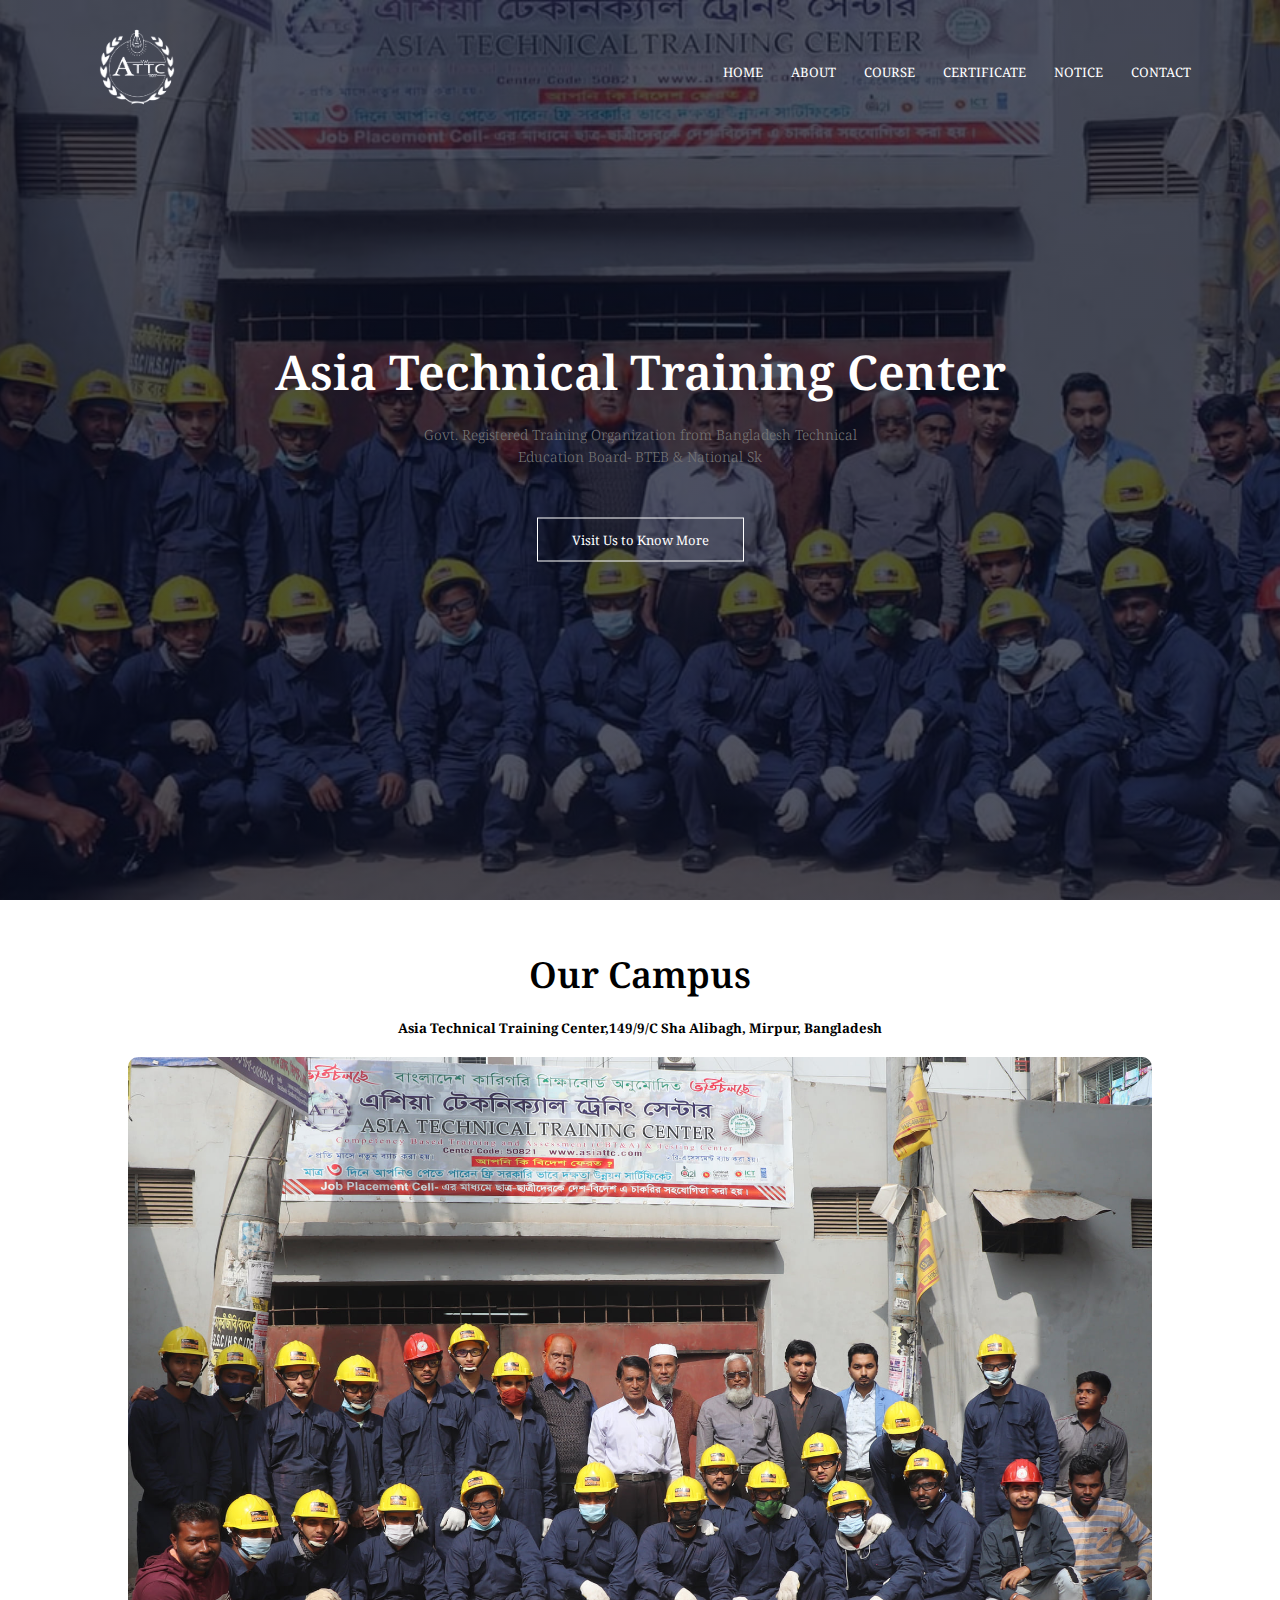
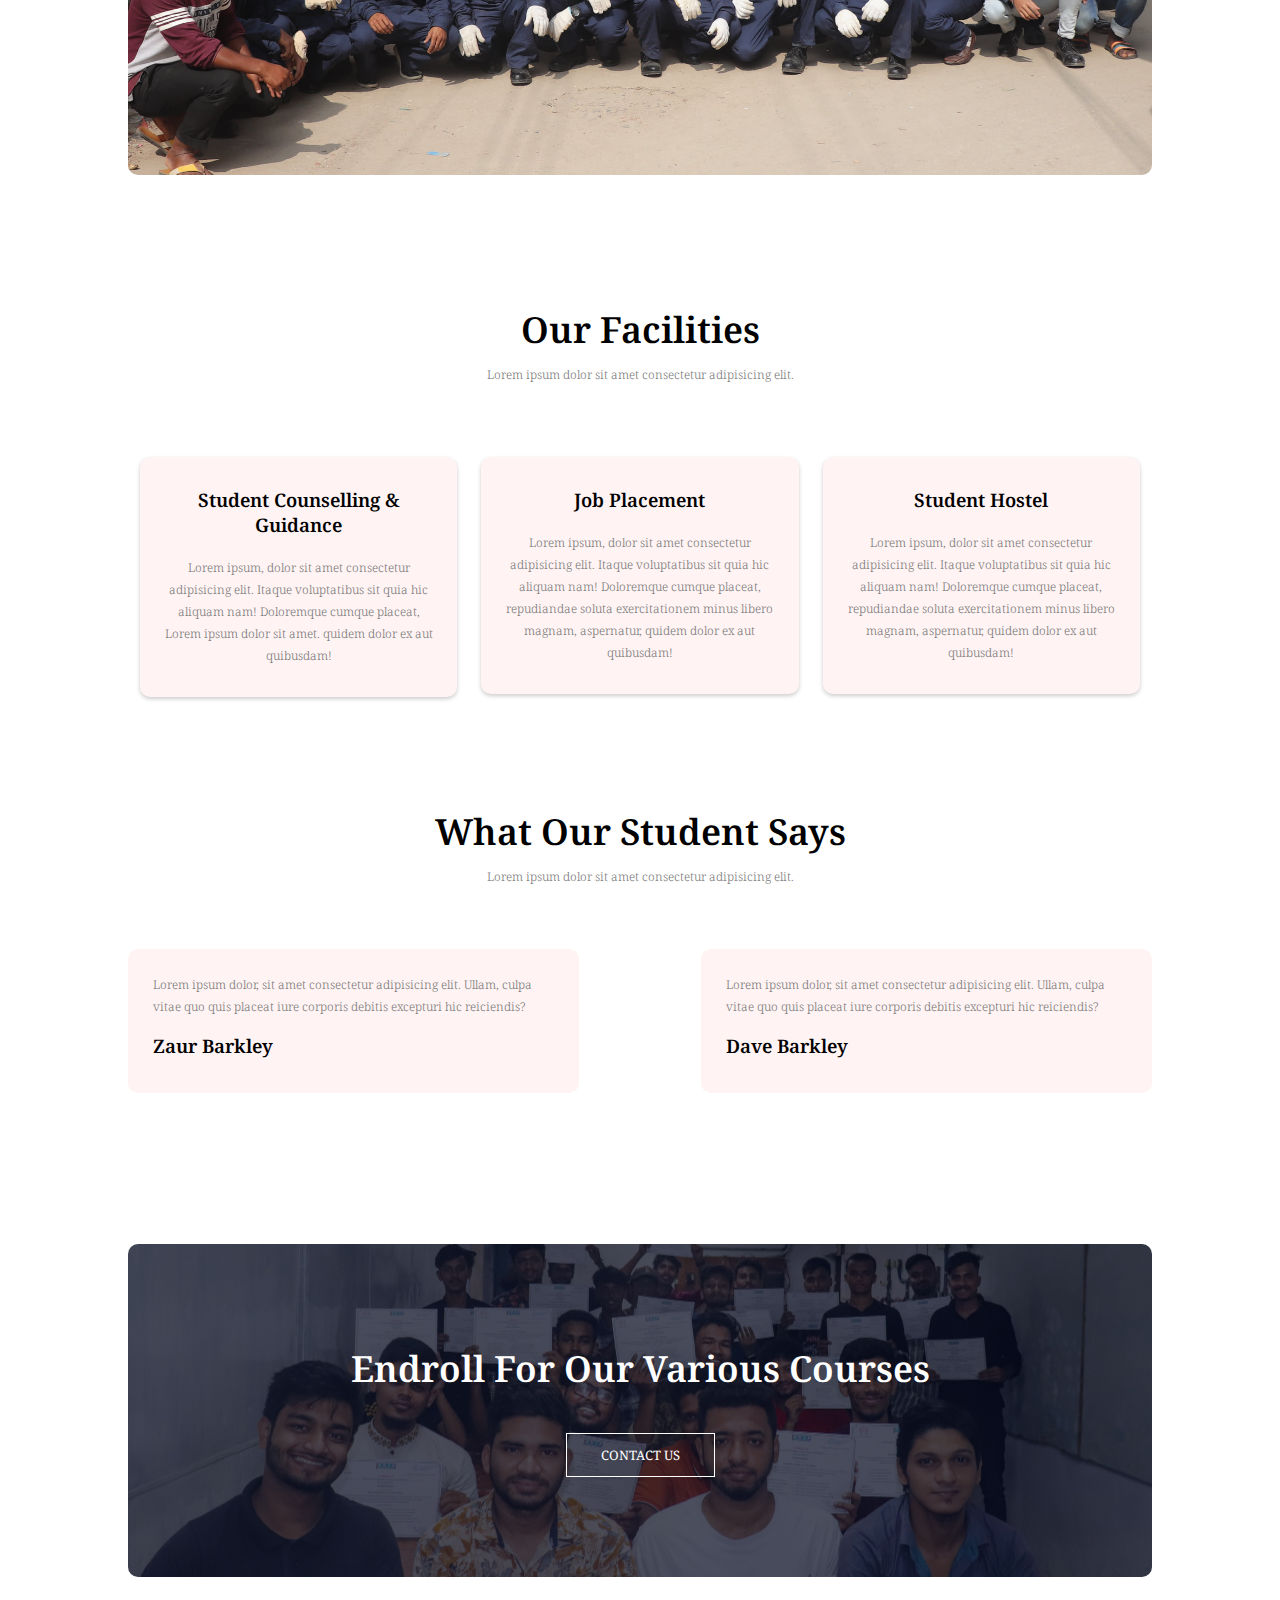
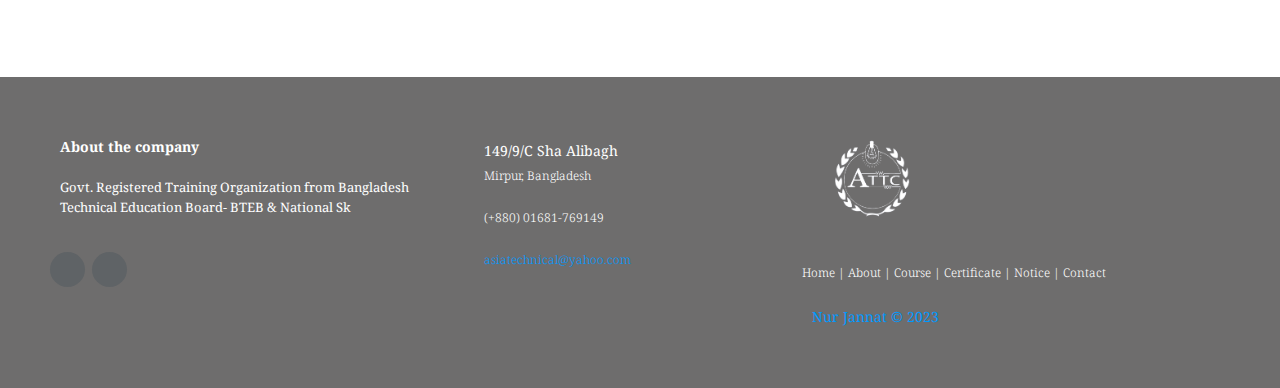
<file: index.html>
<!DOCTYPE html>
<html lang="en">
  <head>
    <meta charset="UTF-8" />
    <meta http-equiv="X-UA-Compatible" content="IE=edge" />
    <meta name="viewport" content="width=device-width, initial-scale=1.0" />
    <link rel="icon" href="images/Asia.ico" type="image/x-icon" />
    <title>Asia Technical Training Center</title>
    <link rel="stylesheet" href="style.css" />
    <link rel="preconnect" href="https://fonts.googleapis.com" />
    <link rel="preconnect" href="https://fonts.gstatic.com" crossorigin />
    <link
      href="https://fonts.googleapis.com/css2?family=Noto+Serif:ital,wght@0,400;0,700;1,400;1,700&display=swap"
      rel="stylesheet"
    />
    <link rel="stylesheet" href="https://cdnjs.cloudflare.com/ajax/libs/font-awesome/6.2.1/css/all.min.css" integrity="sha512-MV7K8+y+gLIBoVD59lQIYicR65iaqukzvf/nwasF0nqhPay5w/9lJmVM2hMDcnK1OnMGCdVK+iQrJ7lzPJQd1w==" crossorigin="anonymous" referrerpolicy="no-referrer" />    <body>
    <section class="header">
      <nav>
        <a href="index.html"><img src="./images/Asia.png" alt="" /></a>
        <div class="nav-links" id="navLinks">
          <i class="fa-solid fa fa-xmark" onclick="hideMenu()"></i>
          <ul>
            <li><a href="./index.html">HOME</a></li>
            <li><a href="./about.html">ABOUT</a></li>
            <li><a href="./course.html">COURSE</a></li>
            <li><a href="./certificate.html">CERTIFICATE</a></li>
            <li><a href="./notice.html">NOTICE</a></li>
            <li><a href="./contact.html">CONTACT</a></li>
          </ul>
        </div>
        <i class="fa-solid fa fa-bars" onclick="showMenu()"></i>
      </nav>
      <div class="text-box">
        <h1>Asia Technical Training Center</h1>
        <p>
          Govt. Registered Training Organization from Bangladesh Technical<br> Education Board- BTEB & National Sk
        </p>
        <a href="" class="hero-btn">Visit Us to Know More</a>
      </div>
    </section>

    
<!-- campus -->
    <section class="campus">
      <h1>Our Campus</h1>
      <h5>Asia Technical Training Center,149/9/C Sha Alibagh, Mirpur, Bangladesh</h5>
        <div class="campus-col">
          <img src="./images/Campas.jpg" alt="">
          <div class="layer">
            <h3>Asia Technical Training Center,149/9/C Sha Alibagh,<br>Mirpur, Bangladesh</h3>
          </div>
      </div>
    </section>
<!-- Facilities -->

    <section class="facilities">
      <h1>Our Facilities</h1>
    <p>Lorem ipsum dolor sit amet consectetur adipisicing elit.</p>
    <ul class="row">
      <li class="course-col">
        <h3>Student Counselling & Guidance</h3>
        <p>Lorem ipsum, dolor sit amet consectetur adipisicing elit.
           Itaque voluptatibus sit quia hic aliquam nam! Doloremque cumque placeat, Lorem ipsum dolor sit amet.
           quidem dolor ex aut quibusdam!
        </p>
      </li>
      <li class="course-col">
        <h3>Job Placement</h3>
        <p>Lorem ipsum, dolor sit amet consectetur adipisicing elit.
           Itaque voluptatibus sit quia hic aliquam nam! Doloremque cumque placeat, 
           repudiandae soluta exercitationem minus libero magnam, aspernatur, 
           quidem dolor ex aut quibusdam!
        </p>
      </li>
      <li class="course-col">
        <h3>Student Hostel</h3>
        <p>Lorem ipsum, dolor sit amet consectetur adipisicing elit.
           Itaque voluptatibus sit quia hic aliquam nam! Doloremque cumque placeat, 
           repudiandae soluta exercitationem minus libero magnam, aspernatur, 
           quidem dolor ex aut quibusdam!
        </p>
      </li>
    </section>

    <!-- testimonials -->

    <section class="testimonials">
      <h1>What Our Student Says</h1>
      <p>Lorem ipsum dolor sit amet consectetur adipisicing elit.</p>
      <div class="row">
        <div class="testimonial-col">
          <div>
            <p>Lorem ipsum dolor, sit amet consectetur adipisicing elit. Ullam, culpa vitae quo quis placeat iure corporis debitis excepturi hic reiciendis?</p>
          <h3>Zaur Barkley</h3>
          <i class="fa-solid fa-star"></i>
          <i class="fa-solid fa-star"></i>
          <i class="fa-solid fa-star"></i>
          <i class="fa-solid fa-star"></i>
          <i class="fa-solid fa-star"></i>
          </div>
        </div>
        <div class="testimonial-col">
          <div>
            <p>Lorem ipsum dolor, sit amet consectetur adipisicing elit. Ullam, culpa vitae quo quis placeat iure corporis debitis excepturi hic reiciendis?</p>
          <h3>Dave Barkley</h3>
          <i class="fa-solid fa-star"></i>
          <i class="fa-solid fa-star"></i>
          <i class="fa-solid fa-star"></i>
          <i class="fa-solid fa-star"></i>
          <i class="fa-regular fa-star"></i>
          </div>
        </div>
      </div>
    </section>

    <!----- Call to action ------>

    <section class="cta">
      <h1>Endroll For Our Various Courses</h1>
      <a href="" class="hero-btn">CONTACT US</a>
    </section>

    <!--------- footer --------->

    <footer class="footer">
      <div class="footer-left col-md-4 col-sm-6">
        <p class="about">
          <span> About the company</span>Govt. Registered Training Organization from Bangladesh Technical Education Board- BTEB & National Sk
        </p>
        <div class="icons">
          <a href="https://www.facebook.com/asia.technical"><i class="fa-brands fa-facebook"></i></a>
        <a href="https://www.instagram.com/asiatechnical3135/"><i class="fa-brands fa-instagram"></i></a>
        </div>
      </div>
      <div class="footer-center col-md-4 col-sm-6">
        <div>
          <i class="fa fa-map-marker"></i>
          <p><span>149/9/C Sha Alibagh </span> Mirpur, Bangladesh</p>
        </div>
        <div>
          <i class="fa fa-phone"></i>
          <p> (+880) 01681-769149</p>
        </div>
        <div>
          <i class="fa fa-envelope"></i>
          <p><a href="mailto:asiatechnical@yahoo.com">asiatechnical@yahoo.com</a></p>
        </div>
      </div>
      <div class="footer-right col-md-4 col-sm-6">
        <p> <img src="./images/Asia.png" alt="" /></p>
        <p class="menu">
          <a href="./index.html"> Home</a> |
          <a href="./about.html"> About</a> |
          <a href="./course.html"> Course</a> |
          <a href="./certificate.html"> Certificate</a> |
          <a href="./notice.html"> Notice</a> |
          <a href="./contact.html"> Contact</a>
        </p>
        <p class="name"> Nur Jannat &copy; 2023</p>
      </div>
    </footer>

    <script src="script.js"></script>
  </body>
</html>
</file>
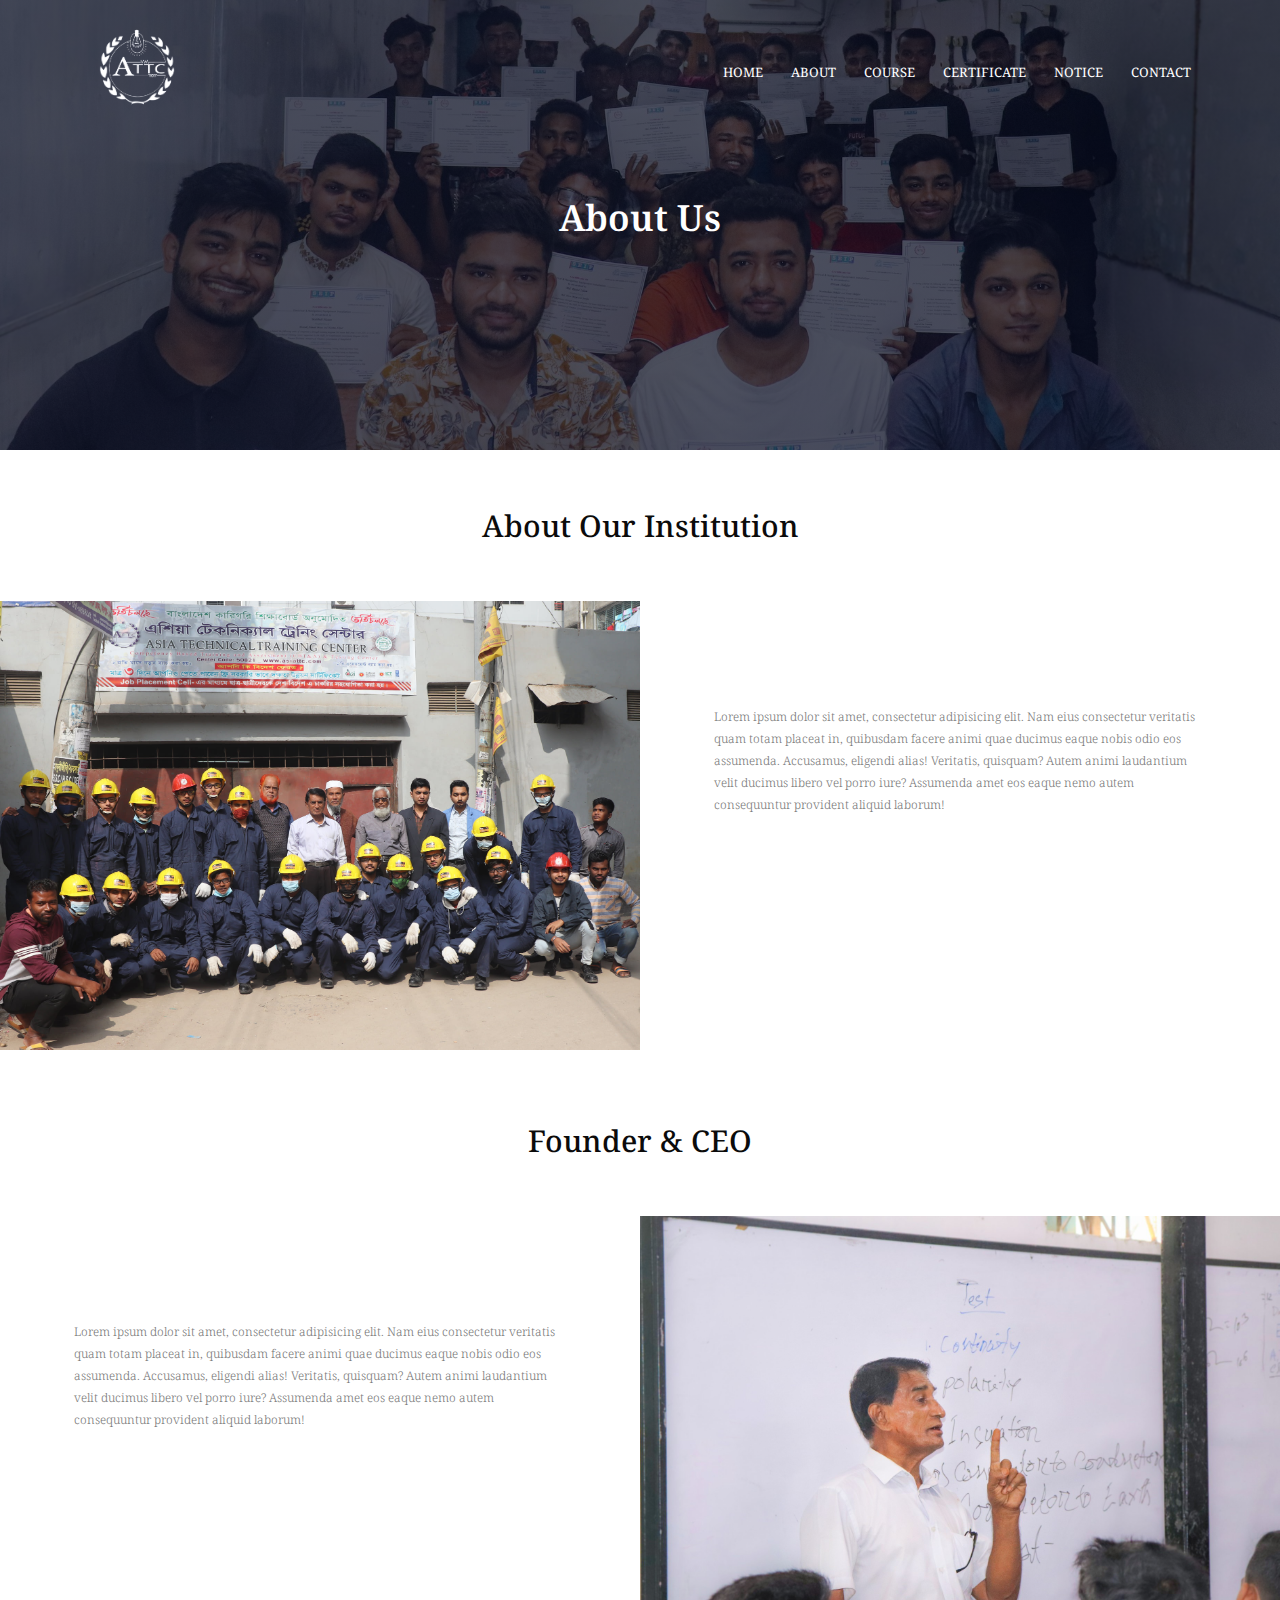
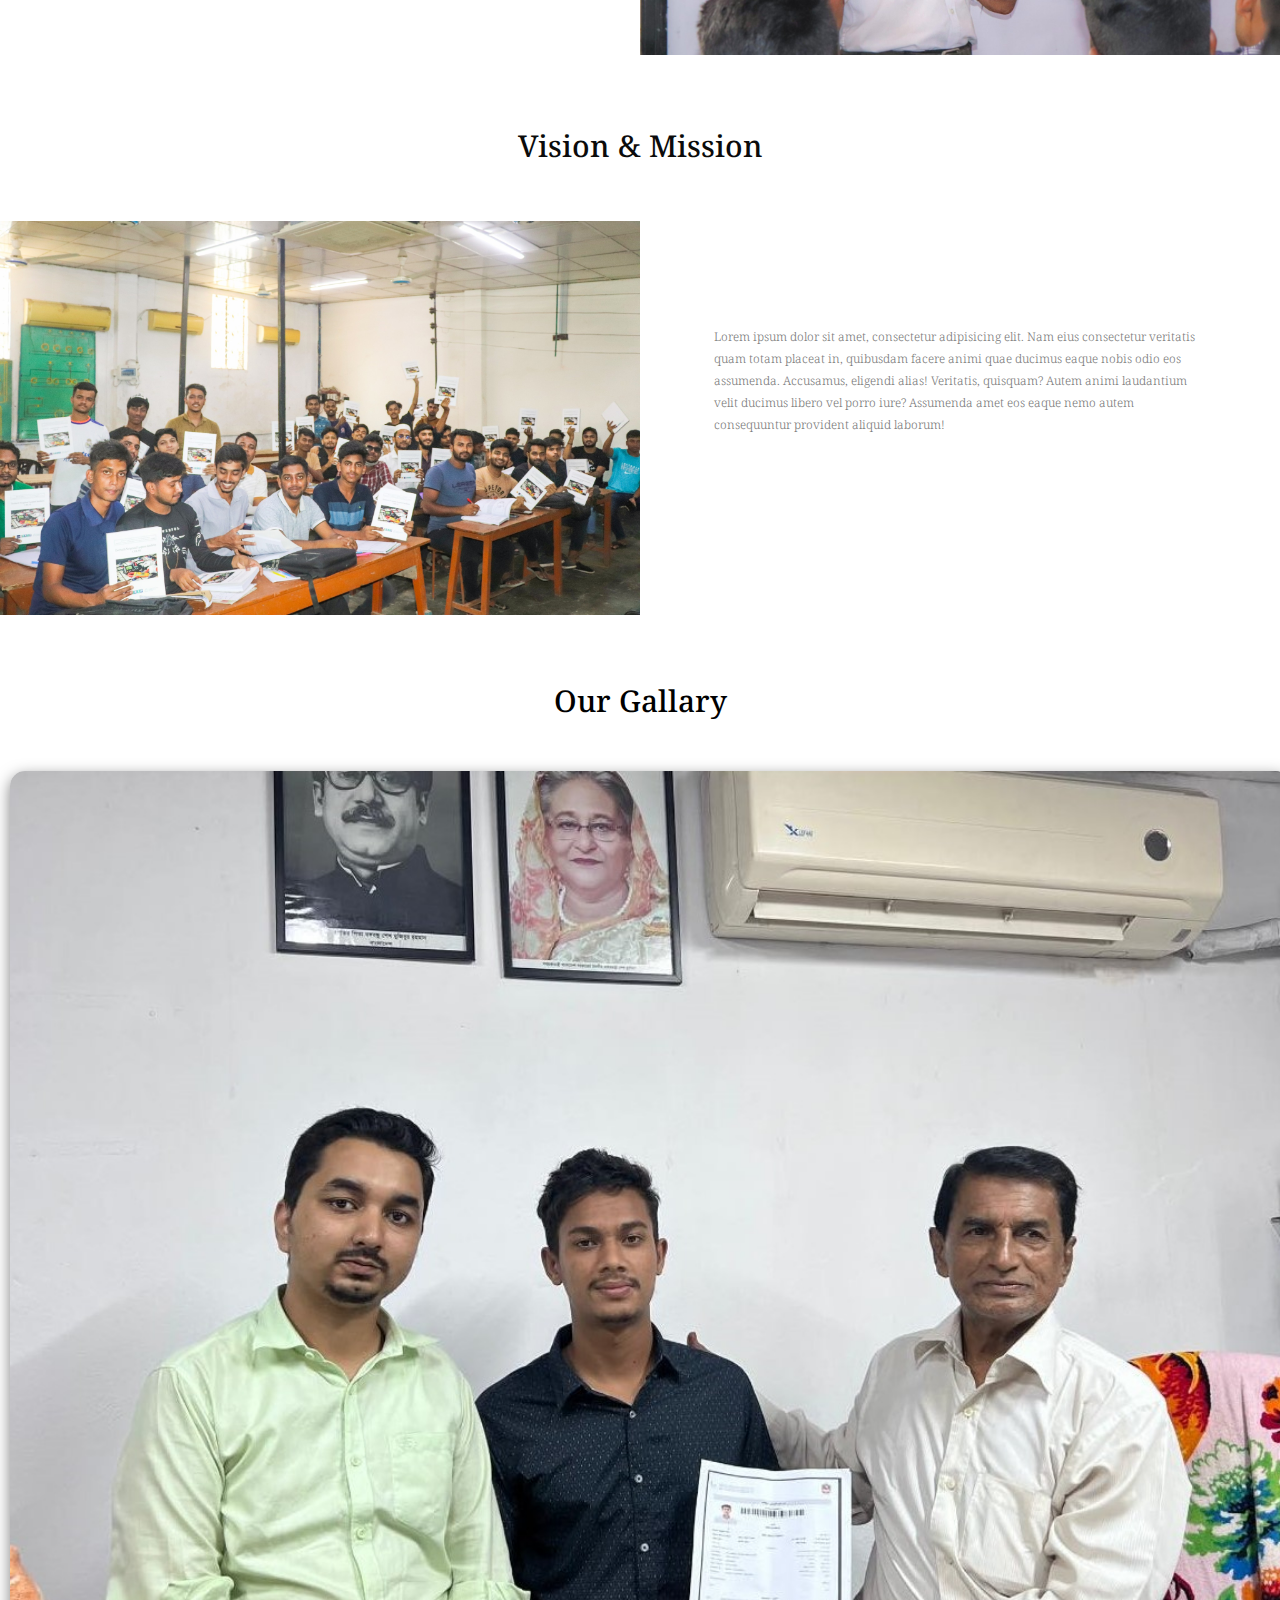
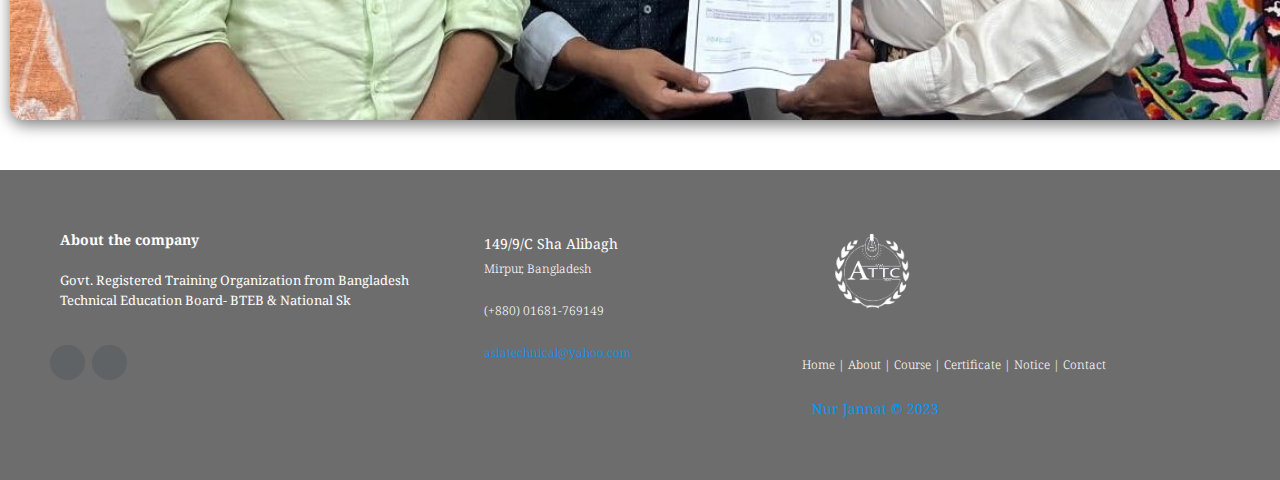
<file: about.html>
<!DOCTYPE html>
<html lang="en">
  <head>
    <meta charset="UTF-8" />
    <meta http-equiv="X-UA-Compatible" content="IE=edge" />
    <meta name="viewport" content="width=device-width, initial-scale=1.0" />
    <link rel="icon" href="images/Asia.ico" type="image/x-icon" />
    <title>Asia Technical Training Center</title>
    <link rel="stylesheet" href="style.css" />
    <link rel="preconnect" href="https://fonts.googleapis.com" />
    <link rel="preconnect" href="https://fonts.gstatic.com" crossorigin />
    <link
      href="https://fonts.googleapis.com/css2?family=Noto+Serif:ital,wght@0,400;0,700;1,400;1,700&display=swap"
      rel="stylesheet"
    />
    <link rel="stylesheet" href="https://cdnjs.cloudflare.com/ajax/libs/font-awesome/6.2.1/css/all.min.css" integrity="sha512-MV7K8+y+gLIBoVD59lQIYicR65iaqukzvf/nwasF0nqhPay5w/9lJmVM2hMDcnK1OnMGCdVK+iQrJ7lzPJQd1w==" crossorigin="anonymous" referrerpolicy="no-referrer" />
    <div>
    <section class="sub-header">
      <nav>
        <a href="index.html"><img src="./images/Asia.png" alt="" /></a>
        <div class="nav-links" id="navLinks">
          <i class="fa-solid fa fa-xmark" onclick="hideMenu()"></i>
          <ul>
            <li><a href="./index.html">HOME</a></li>
            <li><a href="./about.html">ABOUT</a></li>
            <li><a href="./course.html">COURSE</a></li>
            <li><a href="./certificate.html">CERTIFICATE</a></li>
            <li><a href="./notice.html">NOTICE</a></li>
            <li><a href="./contact.html">CONTACT</a></li>
          </ul>
        </div>
        <i class="fa-solid fa fa-bars" onclick="showMenu()"></i>
      </nav>
      <h1>About Us</h1>
    </section>

    <!-- about us content -->
      <section>
        <h1 class="heading">About Our Institution</h1>
        <div class="grid-flex">
          <div class="col col-image">
            <img src="images/Campas.jpg" alt="">
          </div>
          <div class="col col-text">
            <div class="Aligner-item">
              <p>Lorem ipsum dolor sit amet, consectetur adipisicing elit. Nam eius consectetur veritatis quam totam placeat in, quibusdam facere animi quae ducimus eaque nobis odio eos assumenda. Accusamus, eligendi alias! Veritatis, quisquam? Autem animi laudantium velit ducimus libero vel porro iure? Assumenda amet eos eaque nemo autem consequuntur provident aliquid laborum!
              </p>
            </div>
          </div>
        </div>

        <h1 class="heading">Founder & CEO</h1>
        <div class="grid-flex">
          <div class="col col-image"><img src="images/ceo.jpg" alt="">
          </div>
          <div class="col col-text col-left">
            <div class="Aligner-item">
              <p>Lorem ipsum dolor sit amet, consectetur adipisicing elit. Nam eius consectetur veritatis quam totam placeat in, quibusdam facere animi quae ducimus eaque nobis odio eos assumenda. Accusamus, eligendi alias! Veritatis, quisquam? Autem animi laudantium velit ducimus libero vel porro iure? Assumenda amet eos eaque nemo autem consequuntur provident aliquid laborum!
              </p>
            </div>
          </div>
        </div>
      
        <h1 class="heading">Vision & Mission</h1>
        <div class="grid-flex">
          <div class="col col-image">
            <img src="images/mission.jpg" alt="">
          </div>
          <div class="col col-text">
            <div class="Aligner-item">
              <p>Lorem ipsum dolor sit amet, consectetur adipisicing elit. Nam eius consectetur veritatis quam totam placeat in, quibusdam facere animi quae ducimus eaque nobis odio eos assumenda. Accusamus, eligendi alias! Veritatis, quisquam? Autem animi laudantium velit ducimus libero vel porro iure? Assumenda amet eos eaque nemo autem consequuntur provident aliquid laborum!
              </p>
            </div>
          </div>
        </div>
    </section>

    <section>
      <!-- Gallary -->
    <span id="heading">Our Gallary</span>
    <div class="wrapper">
      <img src="" alt="" id="image-animate">
    </div>
    </section>


      <!-- footer section -->

    <footer class="footer">
      <div class="footer-left col-md-4 col-sm-6">
        <p class="about">
          <span> About the company</span>Govt. Registered Training Organization from Bangladesh Technical Education Board- BTEB & National Sk
        </p>
        <div class="icons">
          <a href="https://www.facebook.com/asia.technical"><i class="fa-brands fa-facebook"></i></a>
        <a href="https://www.instagram.com/asiatechnical3135/"><i class="fa-brands fa-instagram"></i></a>
        </div>
      </div>
      <div class="footer-center col-md-4 col-sm-6">
        <div>
          <i class="fa fa-map-marker"></i>
          <p><span>149/9/C Sha Alibagh </span> Mirpur, Bangladesh</p>
        </div>
        <div>
          <i class="fa fa-phone"></i>
          <p> (+880) 01681-769149</p>
        </div>
        <div>
          <i class="fa fa-envelope"></i>
          <p><a href="mailto:asiatechnical@yahoo.com">asiatechnical@yahoo.com</a></p>
        </div>
      </div>
      <div class="footer-right col-md-4 col-sm-6">
        <p> <img src="./images/Asia.png" alt="" /></p>
        <p class="menu">
          <a href="./index.html"> Home</a> |
          <a href="./about.html"> About</a> |
          <a href="./course.html"> Course</a> |
          <a href="./certificate.html"> Certificate</a> |
          <a href="./notice.html"> Notice</a> |
          <a href="./contact.html"> Contact</a>
        </p>
        <p class="name"> Nur Jannat &copy; 2023</p>
      </div>
    </footer>

    <script src="script.js"></script>
  </body>
</html>
</file>
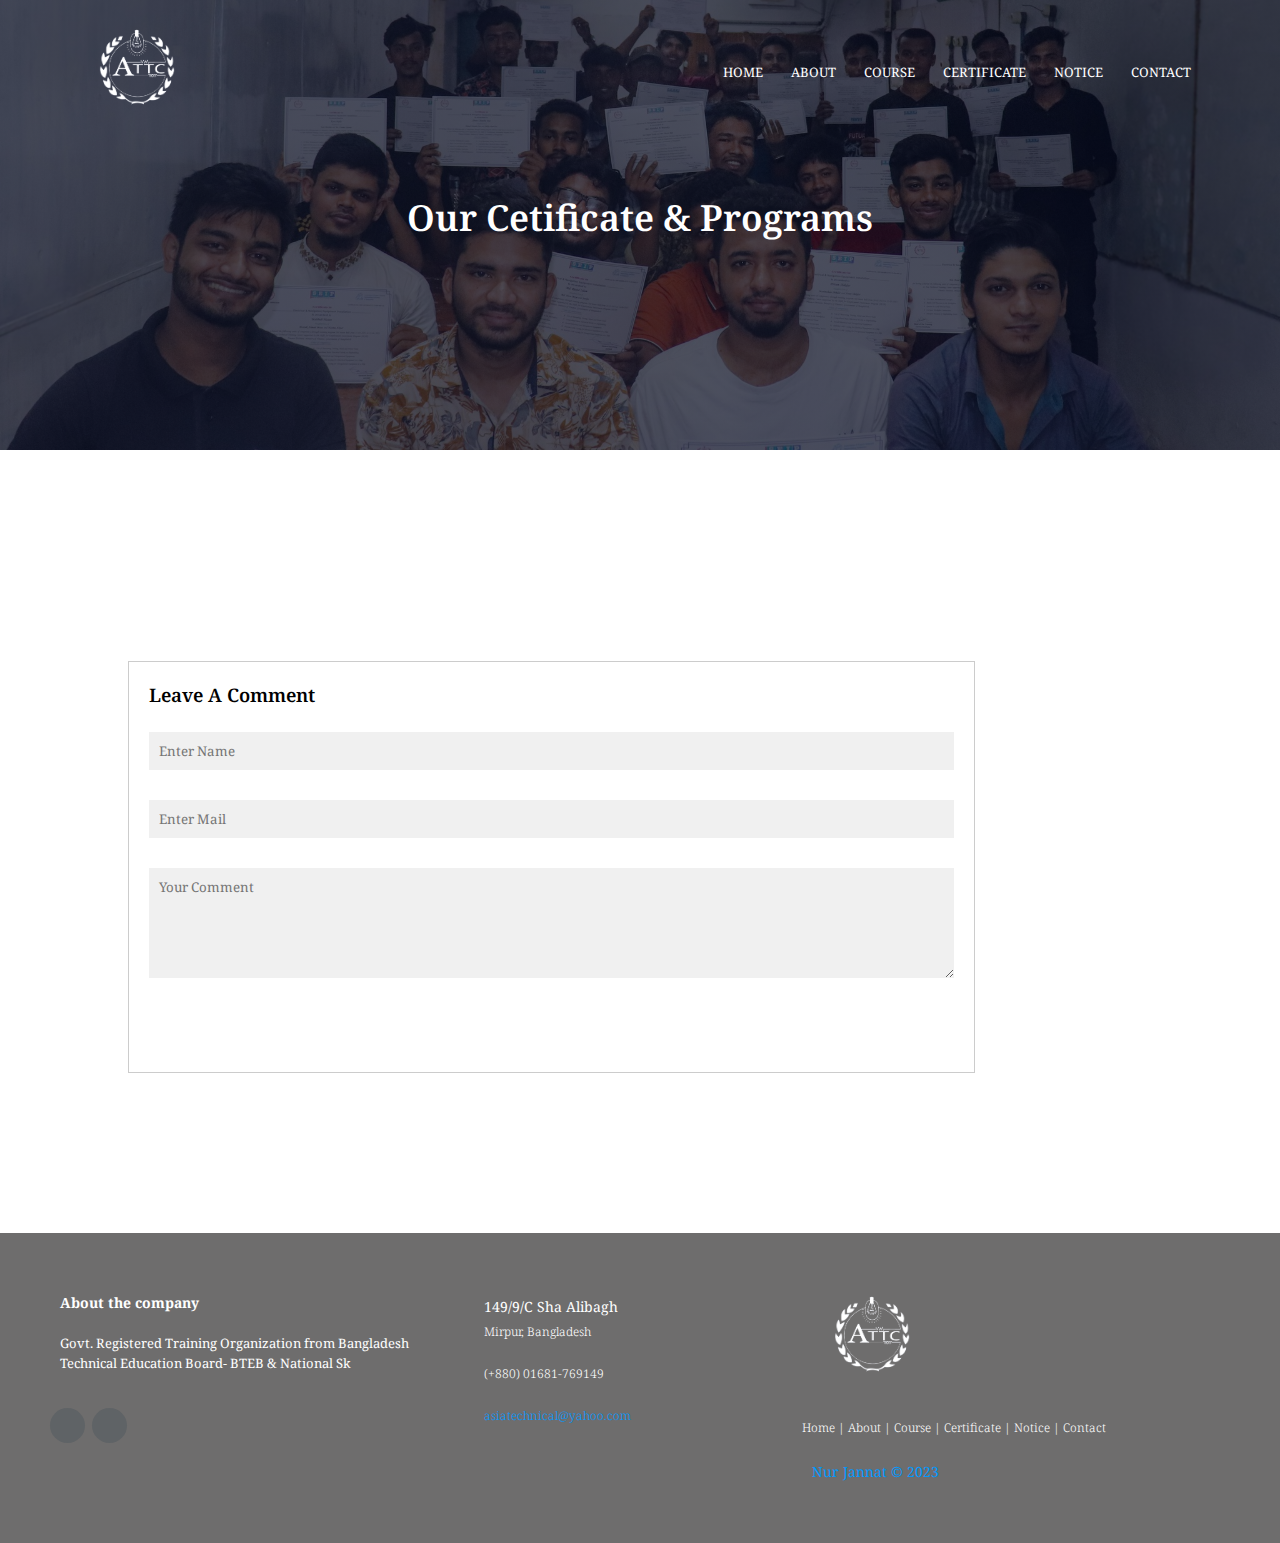
<file: certificate.html>
<!DOCTYPE html>
<html lang="en">
  <head>
    <meta charset="UTF-8" />
    <meta http-equiv="X-UA-Compatible" content="IE=edge" />
    <meta name="viewport" content="width=device-width, initial-scale=1.0" />
    <link rel="icon" href="images/Asia.ico" type="image/x-icon" />
    <title>Asia Technical Training Center</title>
    <link rel="stylesheet" href="style.css" />
    <link rel="preconnect" href="https://fonts.googleapis.com" />
    <link rel="preconnect" href="https://fonts.gstatic.com" crossorigin />
    <link
      href="https://fonts.googleapis.com/css2?family=Noto+Serif:ital,wght@0,400;0,700;1,400;1,700&display=swap"
      rel="stylesheet"
    />
    <link rel="stylesheet" href="https://cdnjs.cloudflare.com/ajax/libs/font-awesome/6.2.1/css/all.min.css" integrity="sha512-MV7K8+y+gLIBoVD59lQIYicR65iaqukzvf/nwasF0nqhPay5w/9lJmVM2hMDcnK1OnMGCdVK+iQrJ7lzPJQd1w==" crossorigin="anonymous" referrerpolicy="no-referrer" />    <body>
    <section class="sub-header">
      <nav>
        <a href="index.html"><img src="./images/Asia.png" alt="" /></a>
        <div class="nav-links" id="navLinks">
          <i class="fa-solid fa fa-xmark" onclick="hideMenu()"></i>
          <ul>
            <li><a href="./index.html">HOME</a></li>
            <li><a href="./about.html">ABOUT</a></li>
            <li><a href="./course.html">COURSE</a></li>
            <li><a href="./certificate.html">CERTIFICATE</a></li>
            <li><a href="./notice.html">NOTICE</a></li>
            <li><a href="./contact.html">CONTACT</a></li>
          </ul>
        </div>
        <i class="fa-solid fa fa-bars" onclick="showMenu()"></i>
      </nav>
      <h1>Our Cetificate & Programs </h1>
    </section>

    <!--blog page content-->

    <section class="blog-content">
      <div class="row">
          <div class="comment-box">
            <h3>Leave A Comment</h3>
            <form class="comment-form">
              <input type="text" placeholder="Enter Name">
              <input type="email" placeholder="Enter Mail">
              <textarea rows="5" placeholder="Your Comment"></textarea>
              <button type="submit" class="hero-btn red-btn">Post Comment</button>
            </form>
          </div>
      </div>
    </section>


    <!--end-->


    <footer class="footer">
      <div class="footer-left col-md-4 col-sm-6">
        <p class="about">
          <span> About the company</span>Govt. Registered Training Organization from Bangladesh Technical Education Board- BTEB & National Sk
        </p>
        <div class="icons">
          <a href="https://www.facebook.com/asia.technical"><i class="fa-brands fa-facebook"></i></a>
        <a href="https://www.instagram.com/asiatechnical3135/"><i class="fa-brands fa-instagram"></i></a>
        </div>
      </div>
      <div class="footer-center col-md-4 col-sm-6">
        <div>
          <i class="fa fa-map-marker"></i>
          <p><span>149/9/C Sha Alibagh </span> Mirpur, Bangladesh</p>
        </div>
        <div>
          <i class="fa fa-phone"></i>
          <p> (+880) 01681-769149</p>
        </div>
        <div>
          <i class="fa fa-envelope"></i>
          <p><a href="mailto:asiatechnical@yahoo.com">asiatechnical@yahoo.com</a></p>
        </div>
      </div>
      <div class="footer-right col-md-4 col-sm-6">
        <p> <img src="./images/Asia.png" alt="" /></p>
        <p class="menu">
          <a href="./index.html"> Home</a> |
          <a href="./about.html"> About</a> |
          <a href="./course.html"> Course</a> |
          <a href="./certificate.html"> Certificate</a> |
          <a href="./notice.html"> Notice</a> |
          <a href="./contact.html"> Contact</a>
        </p>
        <p class="name"> Nur Jannat &copy; 2023</p>
      </div>
    </footer>

    <script src="script.js"></script>
  </body>
</html>
</file>
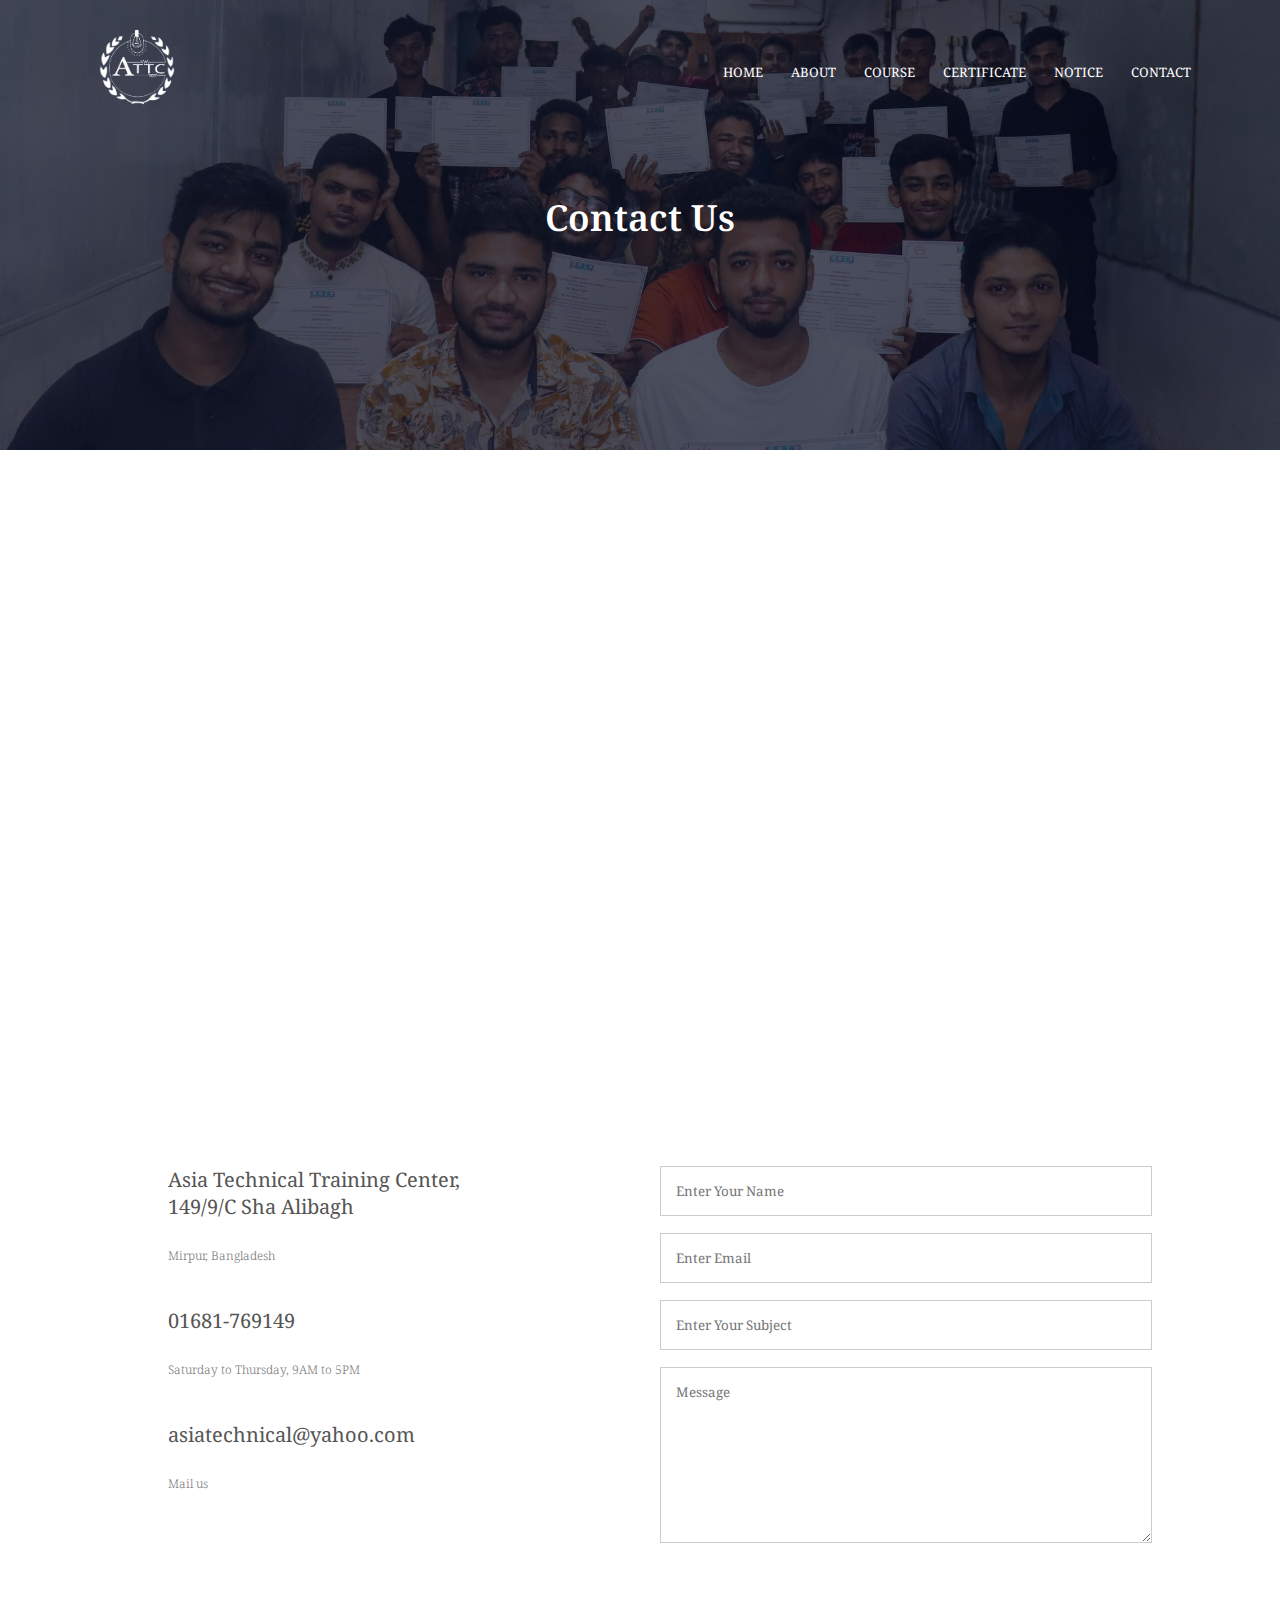
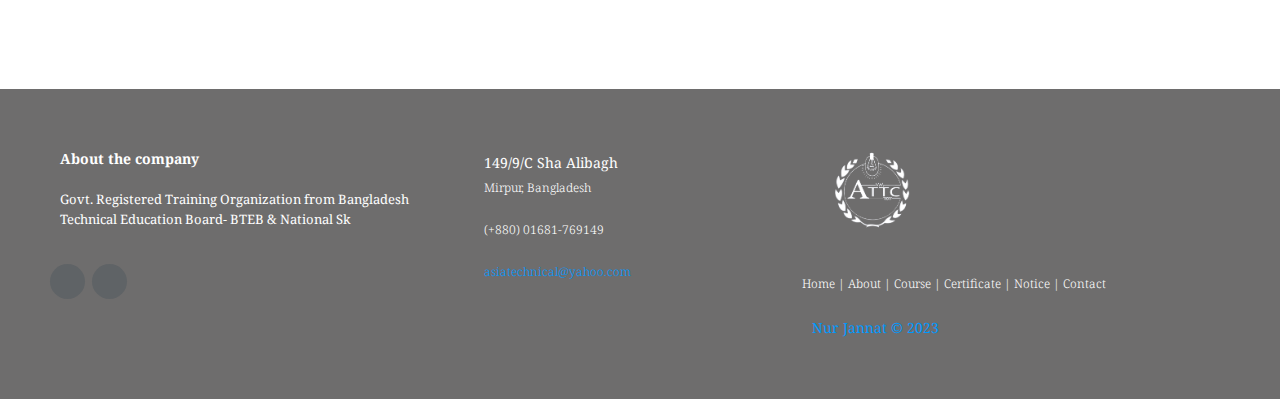
<file: contact.html>
<!DOCTYPE html>
<html lang="en">
  <head>
    <meta charset="UTF-8" />
    <meta http-equiv="X-UA-Compatible" content="IE=edge" />
    <meta name="viewport" content="width=device-width, initial-scale=1.0" />
    <link rel="icon" href="images/Asia.ico" type="image/x-icon" />
    <title>Asia Technical Training Center</title>
    <link rel="stylesheet" href="style.css" />
    <link rel="preconnect" href="https://fonts.googleapis.com" />
    <link rel="preconnect" href="https://fonts.gstatic.com" crossorigin />
    <link
      href="https://fonts.googleapis.com/css2?family=Noto+Serif:ital,wght@0,400;0,700;1,400;1,700&display=swap"
      rel="stylesheet"
    />
    <link rel="stylesheet" href="https://cdnjs.cloudflare.com/ajax/libs/font-awesome/6.2.1/css/all.min.css" integrity="sha512-MV7K8+y+gLIBoVD59lQIYicR65iaqukzvf/nwasF0nqhPay5w/9lJmVM2hMDcnK1OnMGCdVK+iQrJ7lzPJQd1w==" crossorigin="anonymous" referrerpolicy="no-referrer" />    <body>
    <section class="sub-header">
      <nav>
        <a href="index.html"><img src="./images/Asia.png" alt="" /></a>
        <div class="nav-links" id="navLinks">
          <i class="fa-solid fa fa-xmark" onclick="hideMenu()"></i>
          <ul>
            <li><a href="./index.html">HOME</a></li>
            <li><a href="./about.html">ABOUT</a></li>
            <li><a href="./course.html">COURSE</a></li>
            <li><a href="./certificate.html">CERTIFICATE</a></li>
            <li><a href="./notice.html">NOTICE</a></li>
            <li><a href="./contact.html">CONTACT</a></li>
          </ul>
        </div>
        <i class="fa-solid fa fa-bars" onclick="showMenu()"></i>
      </nav>
      <h1>Contact Us</h1>
    </section>



    <!--------contact us--------->
    <section class="location">
      <iframe src="https://www.google.com/maps/embed?pb=!1m18!1m12!1m3!1d3650.6126308180305!2d90.35493319999999!3d23.7968047!2m3!1f0!2f0!3f0!3m2!1i1024!2i768!4f13.1!3m3!1m2!1s0x3755c0e83f255359%3A0xcdb9a0ac94f11f73!2sAsia%20Technical%20Training%20Center!5e0!3m2!1sen!2sbd!4v1701440701252!5m2!1sen!2sbd" width="600" height="450" style="border:0;" allowfullscreen="" loading="lazy" referrerpolicy="no-referrer-when-downgrade"></iframe>
    </section>

    <section class="contact-us">
      <div class="row">
        <div class="contact-col">
          <div>
            <i class="fa-solid fa-house"></i>
            <span>
            <h5>Asia Technical Training Center,<br> 149/9/C Sha Alibagh</h5>
            <p>Mirpur, Bangladesh</p>
          </span>
          </div>
          <div>
            <i class="fa-solid fa-phone"></i>
            <span>
            <h5>01681-769149</h5>
            <p>Saturday to Thursday, 9AM to 5PM</p>
          </span>
          </div>
          <div>
            <i class="fa-solid fa-envelope"></i>
            <span>
            <h5>asiatechnical@yahoo.com</h5>
            <p>Mail us </p>
          </span>
          </div>
        </div>
        <div class="contact-col">
          <form action="form-handler.php" method = "post">
            <input type="text" name="name" placeholder="Enter Your Name" required>
            <input type="email" name="email" placeholder="Enter Email" required>
            <input type="text" name="subject" placeholder="Enter Your Subject" required>
            <textarea rows="8" name="message" placeholder="Message" required></textarea>
            <button type="submit" class="hero-btn red-btn">Send Message</button>
            
          </form>
        </div>
      </div>
    </section>

    



    <footer class="footer">
      <div class="footer-left col-md-4 col-sm-6">
        <p class="about">
          <span> About the company</span>Govt. Registered Training Organization from Bangladesh Technical Education Board- BTEB & National Sk
        </p>
        <div class="icons">
          <a href="https://www.facebook.com/asia.technical"><i class="fa-brands fa-facebook"></i></a>
        <a href="https://www.instagram.com/asiatechnical3135/"><i class="fa-brands fa-instagram"></i></a>
        </div>
      </div>
      <div class="footer-center col-md-4 col-sm-6">
        <div>
          <i class="fa fa-map-marker"></i>
          <p><span>149/9/C Sha Alibagh </span> Mirpur, Bangladesh</p>
        </div>
        <div>
          <i class="fa fa-phone"></i>
          <p> (+880) 01681-769149</p>
        </div>
        <div>
          <i class="fa fa-envelope"></i>
          <p><a href="mailto:asiatechnical@yahoo.com">asiatechnical@yahoo.com</a></p>
        </div>
      </div>
      <div class="footer-right col-md-4 col-sm-6">
        <p> <img src="./images/Asia.png" alt="" /></p>
        <p class="menu">
          <a href="./index.html"> Home</a> |
          <a href="./about.html"> About</a> |
          <a href="./course.html"> Course</a> |
          <a href="./certificate.html"> Certificate</a> |
          <a href="./notice.html"> Notice</a> |
          <a href="./contact.html"> Contact</a>
        </p>
        <p class="name"> Nur Jannat &copy; 2023</p>
      </div>
    </footer>

    <script src="script.js"></script>
  </body>
</html>
</file>
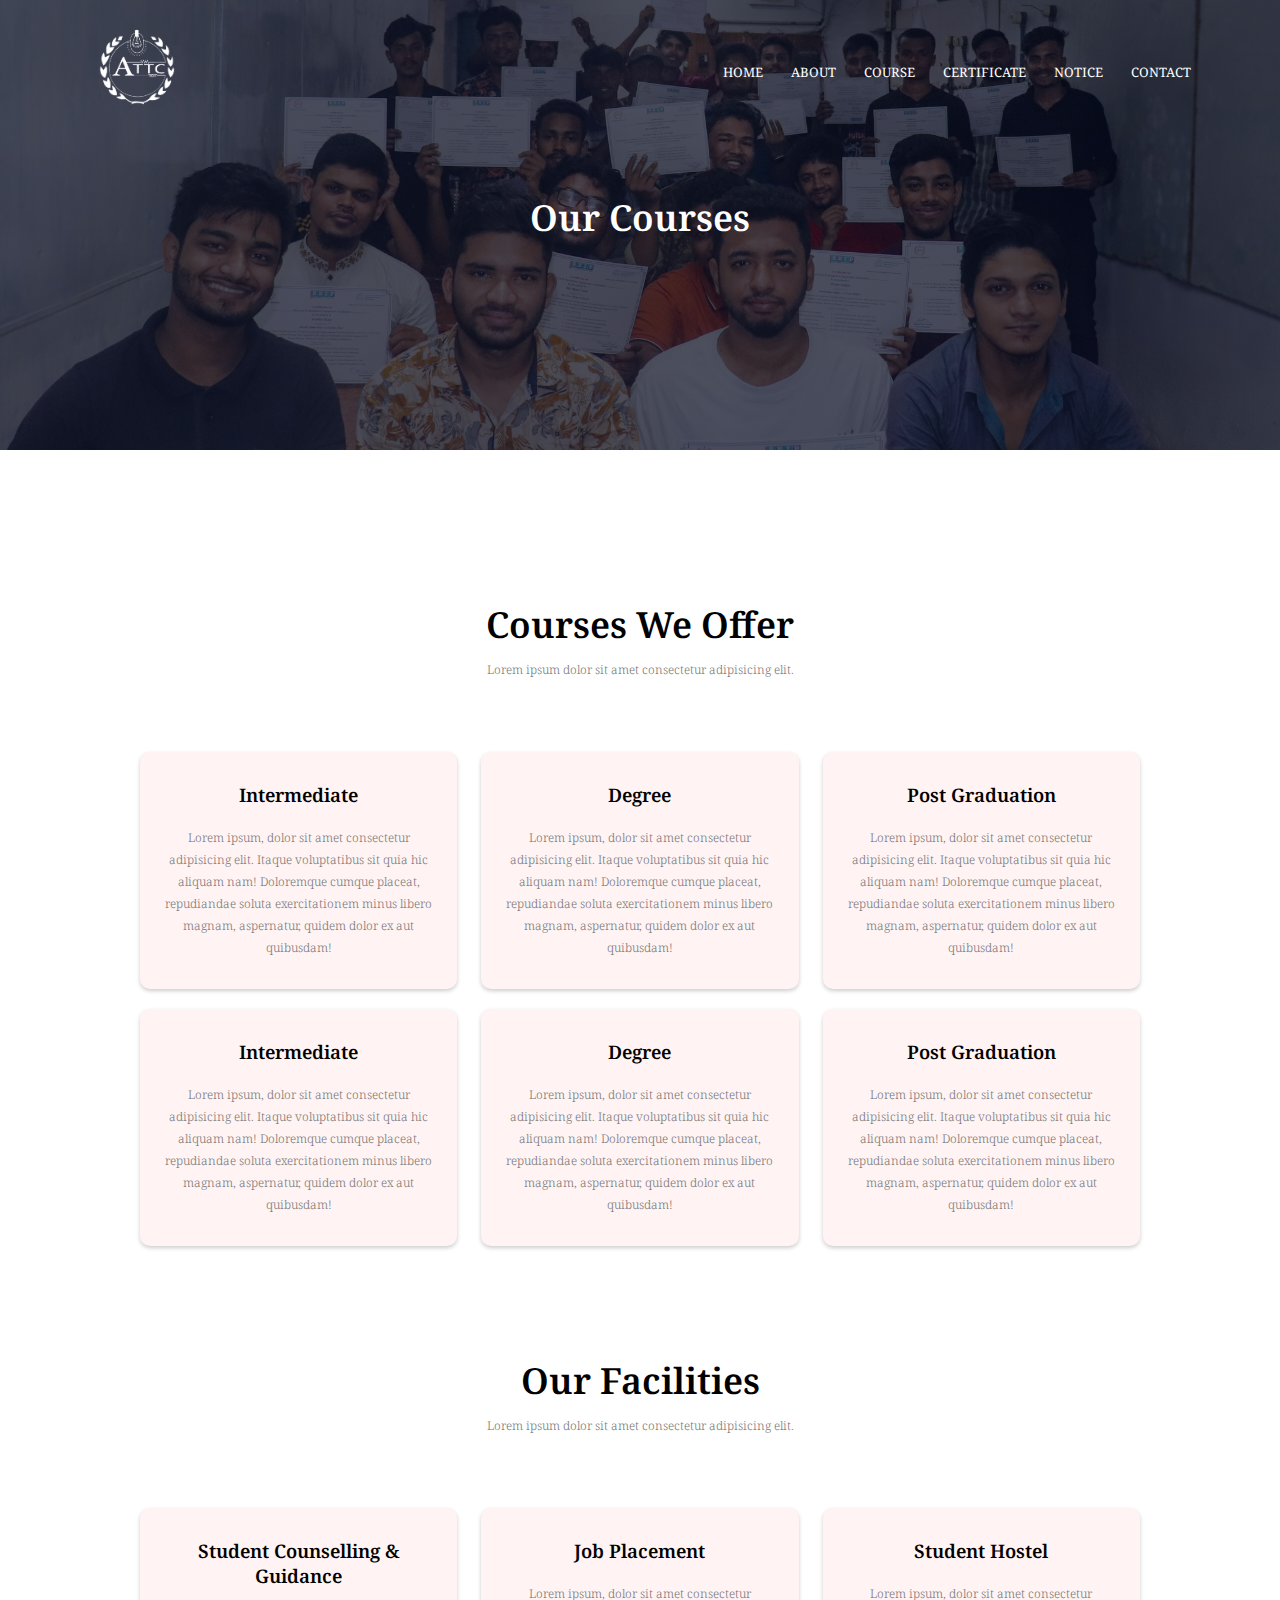
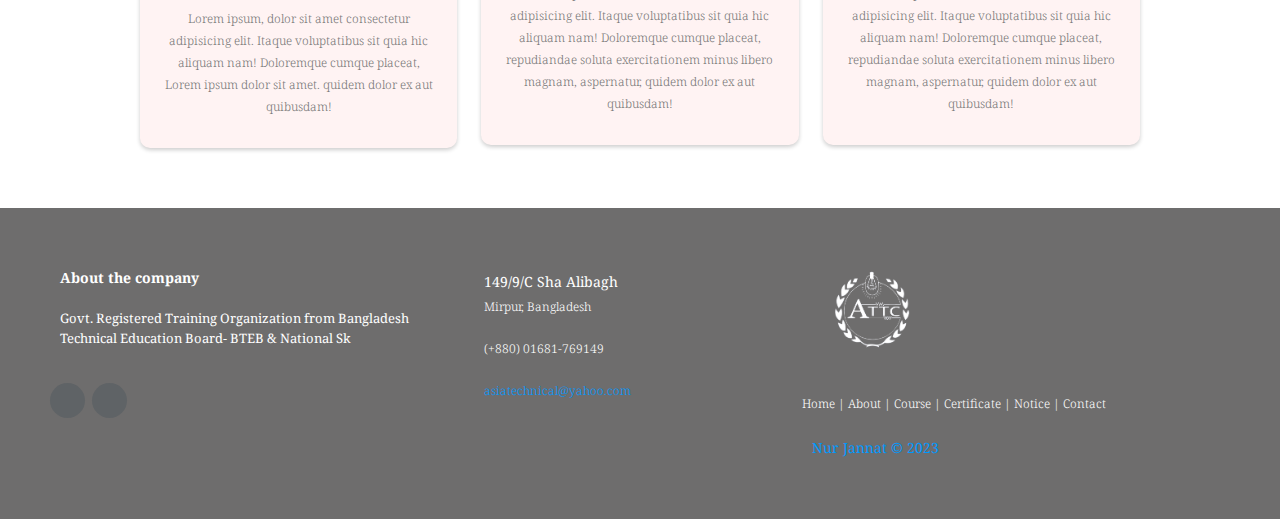
<file: course.html>
<!DOCTYPE html>
<html lang="en">
  <head>
    <meta charset="UTF-8" />
    <meta http-equiv="X-UA-Compatible" content="IE=edge" />
    <meta name="viewport" content="width=device-width, initial-scale=1.0" />
    <link rel="icon" href="images/Asia.ico" type="image/x-icon" />
    <title>Asia Technical Training Center</title>
    <link rel="stylesheet" href="style.css" />
    <link rel="preconnect" href="https://fonts.googleapis.com" />
    <link rel="preconnect" href="https://fonts.gstatic.com" crossorigin />
    <link
      href="https://fonts.googleapis.com/css2?family=Noto+Serif:ital,wght@0,400;0,700;1,400;1,700&display=swap"
      rel="stylesheet"
    />
    <link rel="stylesheet" href="https://cdnjs.cloudflare.com/ajax/libs/font-awesome/6.2.1/css/all.min.css" integrity="sha512-MV7K8+y+gLIBoVD59lQIYicR65iaqukzvf/nwasF0nqhPay5w/9lJmVM2hMDcnK1OnMGCdVK+iQrJ7lzPJQd1w==" crossorigin="anonymous" referrerpolicy="no-referrer" />    <body>
    <section class="sub-header">
      <nav>
        <a href="index.html"><img src="./images/Asia.png" alt="" /></a>
        <div class="nav-links" id="navLinks">
          <i class="fa-solid fa fa-xmark" onclick="hideMenu()"></i>
          <ul>
            <li><a href="./index.html">HOME</a></li>
            <li><a href="./about.html">ABOUT</a></li>
            <li><a href="./course.html">COURSE</a></li>
            <li><a href="./certificate.html">CERTIFICATE</a></li>
            <li><a href="./notice.html">NOTICE</a></li>
            <li><a href="./contact.html">CONTACT</a></li>
          </ul>
        </div>
        <i class="fa-solid fa fa-bars" onclick="showMenu()"></i>
      </nav>
      <h1>Our Courses</h1>
    </section>

   <!--course-->

   <section class="course">
    <h1>Courses We Offer</h1>
    <p>Lorem ipsum dolor sit amet consectetur adipisicing elit.</p>
    <ul class="row">
      <li class="course-col">
        <h3>Intermediate</h3>
        <p>Lorem ipsum, dolor sit amet consectetur adipisicing elit.
           Itaque voluptatibus sit quia hic aliquam nam! Doloremque cumque placeat, 
           repudiandae soluta exercitationem minus libero magnam, aspernatur, 
           quidem dolor ex aut quibusdam!
        </p>
      </li>
      <li class="course-col">
        <h3>Degree</h3>
        <p>Lorem ipsum, dolor sit amet consectetur adipisicing elit.
           Itaque voluptatibus sit quia hic aliquam nam! Doloremque cumque placeat, 
           repudiandae soluta exercitationem minus libero magnam, aspernatur, 
           quidem dolor ex aut quibusdam!
        </p>
      </li>
      <li class="course-col">
        <h3>Post Graduation</h3>
        <p>Lorem ipsum, dolor sit amet consectetur adipisicing elit.
           Itaque voluptatibus sit quia hic aliquam nam! Doloremque cumque placeat, 
           repudiandae soluta exercitationem minus libero magnam, aspernatur, 
           quidem dolor ex aut quibusdam!
        </p>
      </li>
      <li class="course-col">
        <h3>Intermediate</h3>
        <p>Lorem ipsum, dolor sit amet consectetur adipisicing elit.
           Itaque voluptatibus sit quia hic aliquam nam! Doloremque cumque placeat, 
           repudiandae soluta exercitationem minus libero magnam, aspernatur, 
           quidem dolor ex aut quibusdam!
        </p>
      </li>
      <li class="course-col">
        <h3>Degree</h3>
        <p>Lorem ipsum, dolor sit amet consectetur adipisicing elit.
           Itaque voluptatibus sit quia hic aliquam nam! Doloremque cumque placeat, 
           repudiandae soluta exercitationem minus libero magnam, aspernatur, 
           quidem dolor ex aut quibusdam!
        </p>
      </li>
      <li class="course-col">
        <h3>Post Graduation</h3>
        <p>Lorem ipsum, dolor sit amet consectetur adipisicing elit.
           Itaque voluptatibus sit quia hic aliquam nam! Doloremque cumque placeat, 
           repudiandae soluta exercitationem minus libero magnam, aspernatur, 
           quidem dolor ex aut quibusdam!
        </p>
      </li>
    </ul>
  </section>

  <!----- facitlities------->

  <section class="facilities">
    <h1>Our Facilities</h1>
  <p>Lorem ipsum dolor sit amet consectetur adipisicing elit.</p>
  <ul class="row">
    <li class="course-col">
      <h3>Student Counselling & Guidance</h3>
      <p>Lorem ipsum, dolor sit amet consectetur adipisicing elit.
         Itaque voluptatibus sit quia hic aliquam nam! Doloremque cumque placeat, Lorem ipsum dolor sit amet.
         quidem dolor ex aut quibusdam!
      </p>
    </li>
    <li class="course-col">
      <h3>Job Placement</h3>
      <p>Lorem ipsum, dolor sit amet consectetur adipisicing elit.
         Itaque voluptatibus sit quia hic aliquam nam! Doloremque cumque placeat, 
         repudiandae soluta exercitationem minus libero magnam, aspernatur, 
         quidem dolor ex aut quibusdam!
      </p>
    </li>
    <li class="course-col">
      <h3>Student Hostel</h3>
      <p>Lorem ipsum, dolor sit amet consectetur adipisicing elit.
         Itaque voluptatibus sit quia hic aliquam nam! Doloremque cumque placeat, 
         repudiandae soluta exercitationem minus libero magnam, aspernatur, 
         quidem dolor ex aut quibusdam!
      </p>
    </li>
  </section>

<!--end facilities-->

<footer class="footer">
  <div class="footer-left col-md-4 col-sm-6">
    <p class="about">
      <span> About the company</span>Govt. Registered Training Organization from Bangladesh Technical Education Board- BTEB & National Sk
    </p>
    <div class="icons">
      <a href="https://www.facebook.com/asia.technical"><i class="fa-brands fa-facebook"></i></a>
    <a href="https://www.instagram.com/asiatechnical3135/"><i class="fa-brands fa-instagram"></i></a>
    </div>
  </div>
  <div class="footer-center col-md-4 col-sm-6">
    <div>
      <i class="fa fa-map-marker"></i>
      <p><span>149/9/C Sha Alibagh </span> Mirpur, Bangladesh</p>
    </div>
    <div>
      <i class="fa fa-phone"></i>
      <p> (+880) 01681-769149</p>
    </div>
    <div>
      <i class="fa fa-envelope"></i>
      <p><a href="mailto:asiatechnical@yahoo.com">asiatechnical@yahoo.com</a></p>
    </div>
  </div>
  <div class="footer-right col-md-4 col-sm-6">
    <p> <img src="./images/Asia.png" alt="" /></p>
    <p class="menu">
      <a href="./index.html"> Home</a> |
      <a href="./about.html"> About</a> |
      <a href="./course.html"> Course</a> |
      <a href="./certificate.html"> Certificate</a> |
      <a href="./notice.html"> Notice</a> |
      <a href="./contact.html"> Contact</a>
    </p>
    <p class="name"> Nur Jannat &copy; 2023</p>
  </div>
</footer>

    <script src="script.js"></script>
  </body>
</html>
</file>
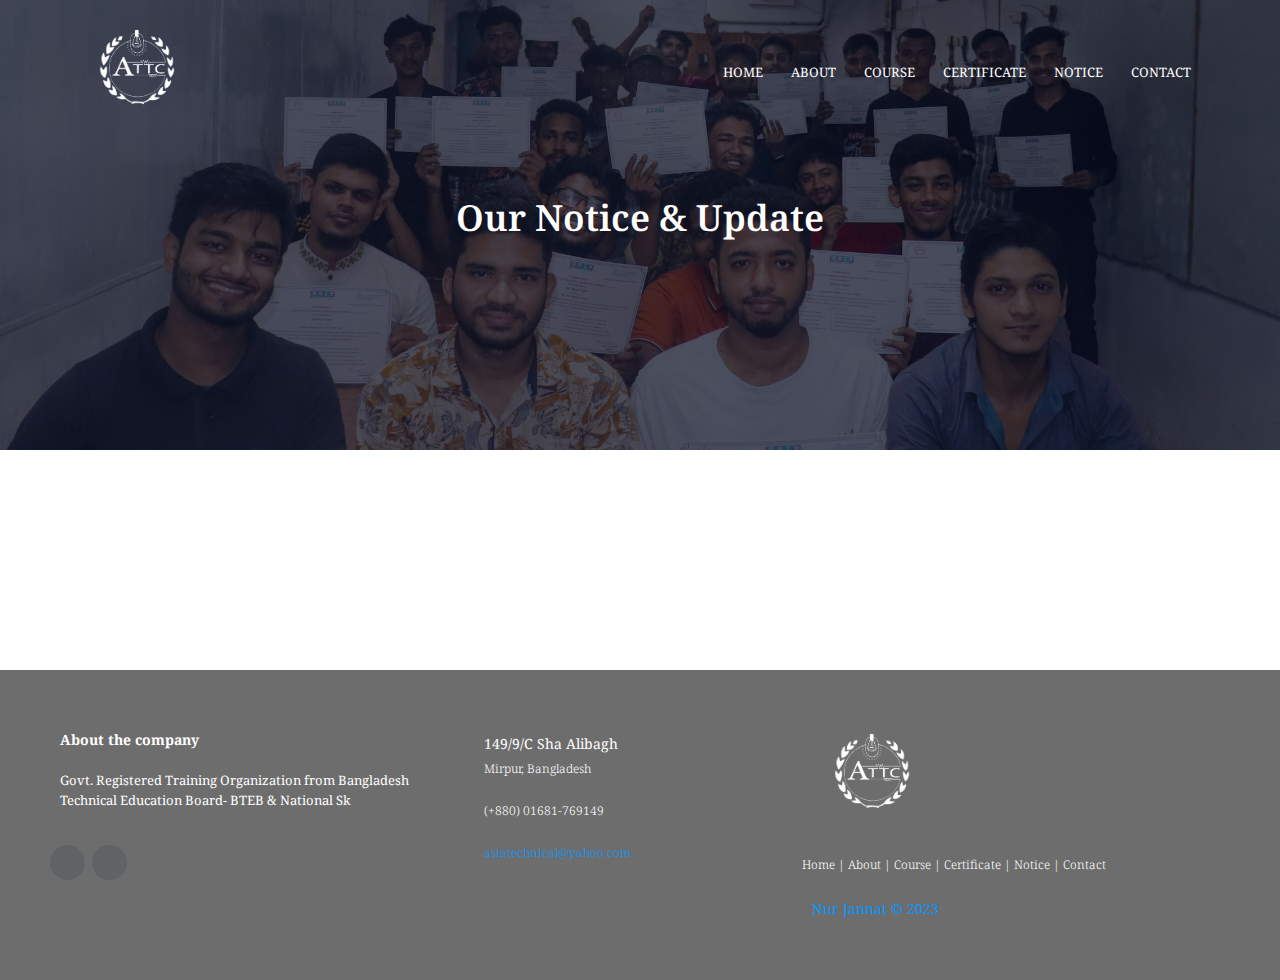
<file: notice.html>
<!DOCTYPE html>
<html lang="en">
  <head>
    <meta charset="UTF-8" />
    <meta http-equiv="X-UA-Compatible" content="IE=edge" />
    <meta name="viewport" content="width=device-width, initial-scale=1.0" />
    <link rel="icon" href="images/Asia.ico" type="image/x-icon" />
    <title>Asia Technical Training Center</title>
    <link rel="stylesheet" href="style.css" />
    <link rel="preconnect" href="https://fonts.googleapis.com" />
    <link rel="preconnect" href="https://fonts.gstatic.com" crossorigin />
    <link
      href="https://fonts.googleapis.com/css2?family=Noto+Serif:ital,wght@0,400;0,700;1,400;1,700&display=swap"
      rel="stylesheet"
    />
    <link rel="stylesheet" href="https://cdnjs.cloudflare.com/ajax/libs/font-awesome/6.2.1/css/all.min.css" integrity="sha512-MV7K8+y+gLIBoVD59lQIYicR65iaqukzvf/nwasF0nqhPay5w/9lJmVM2hMDcnK1OnMGCdVK+iQrJ7lzPJQd1w==" crossorigin="anonymous" referrerpolicy="no-referrer" />    
    <body>
    <section class="sub-header">
      <nav>
        <a href="index.html"><img src="./images/Asia.png" alt="" /></a>
        <div class="nav-links" id="navLinks">
          <i class="fa-solid fa fa-xmark" onclick="hideMenu()"></i>
          <ul>
            <li><a href="./index.html">HOME</a></li>
            <li><a href="./about.html">ABOUT</a></li>
            <li><a href="./course.html">COURSE</a></li>
            <li><a href="./certificate.html">CERTIFICATE</a></li>
            <li><a href="./notice.html">NOTICE</a></li>
            <li><a href="./contact.html">CONTACT</a></li>
          </ul>
        </div>
        <i class="fa-solid fa fa-bars" onclick="showMenu()"></i>
      </nav>
      <h1>Our Notice & Update</h1>
    </section>

    <!--blog page content-->

    <section class="blog-content">
      
    </section>


    <!--end-->


    <footer class="footer">
      <div class="footer-left col-md-4 col-sm-6">
        <p class="about">
          <span> About the company</span>Govt. Registered Training Organization from Bangladesh Technical Education Board- BTEB & National Sk
        </p>
        <div class="icons">
          <a href="https://www.facebook.com/asia.technical"><i class="fa-brands fa-facebook"></i></a>
        <a href="https://www.instagram.com/asiatechnical3135/"><i class="fa-brands fa-instagram"></i></a>
        </div>
      </div>
      <div class="footer-center col-md-4 col-sm-6">
        <div>
          <i class="fa fa-map-marker"></i>
          <p><span>149/9/C Sha Alibagh </span> Mirpur, Bangladesh</p>
        </div>
        <div>
          <i class="fa fa-phone"></i>
          <p> (+880) 01681-769149</p>
        </div>
        <div>
          <i class="fa fa-envelope"></i>
          <p><a href="mailto:asiatechnical@yahoo.com">asiatechnical@yahoo.com</a></p>
        </div>
      </div>
      <div class="footer-right col-md-4 col-sm-6">
        <p> <img src="./images/Asia.png" alt="" /></p>
        <p class="menu">
          <a href="./index.html"> Home</a> |
          <a href="./about.html"> About</a> |
          <a href="./course.html"> Course</a> |
          <a href="./certificate.html"> Certificate</a> |
          <a href="./notice.html"> Notice</a> |
          <a href="./contact.html"> Contact</a>
        </p>
        <p class="name"> Nur Jannat &copy; 2023</p>
      </div>
    </footer>

    <script src="script.js"></script>
  </body>
</html>
</file>
<file: style.css>
* {
  font-family: "Noto Serif", serif;
  margin: 0;
  padding: 0;
  box-sizing: border-box;
}
.header {
  min-height: 100vh;
  width: 100%;
  background-image: linear-gradient(rgba(4, 9, 30, 0.7), rgba(4, 9, 30, 0.7)),
    url(./images/BGpic.jpg);
  background-position: center;
  background-size: cover;
  position: relative;
}

nav {
  display: flex;
  padding: 2% 6%;
  justify-content: space-between;
  align-items: center;
  width: 100%;
}
nav img {
  width: 120px;
}
.nav-links {
  flex: 1;
  text-align: right;
}

.nav-links ul li {
  list-style: none;
  display: inline-block;
  padding: 8px 12px;
  position: relative;
}
.nav-links ul li a {
  color: #fff;
  text-decoration: none;
  font-size: 13px;
}
.nav-links ul li::after {
  content: "";
  width: 0%;
  height: 2px;
  background: #f44336;
  display: block;
  margin: auto;
  transition: 0.5s;
}
.nav-links ul li:hover::after {
  width: 100%;
}
.text-box {
  position: absolute;
  top: 50%;
  right: 50%;
  transform: translate(50%, -50%);
  text-align: center;
  color: #fff;
  width: 90%;
}
.text-box h1 {
  font-size: 48px;
}
.text-box p {
  margin: 10px 0 40px;
  font-size: 14px;
}
.hero-btn {
  display: inline-block;
  text-decoration: none;
  color: #fff;
  border: 1px solid #fff;
  padding: 12px 34px;
  font-size: 13px;
  background-color: transparent;
  position: relative;
  cursor: pointer;
}
.hero-btn:hover {
  border: 1px solid #0b0b7a;
  background: #0b0b7a;
  transition: 1s;
  color: #fff;
}
nav .fa {
  display: none;
}
@media (max-width: 768px) {
  .text-box h1 {
    font-size: 20px;
  }
  .nav-links ul li {
    display: block;
  }
  .nav-links {
    position: absolute;
    background: #0b0b7a;
    height: 100vh;
    width: 200px;
    top: -1000px;
    right: 0px;
    text-align: left;
    font-size: 2rem;
    font-weight: bold;
    z-index: 2;
    transition: 0.7s;
  }
  nav .fa {
    display: block;
    color: #fff;
    margin: 10px;
    font-size: 22px;
    cursor: pointer;
  }
  .nav-links ul {
    padding: 30px;
  }
}

/* course */

.course {
  width: 80%;
  margin: auto;
  text-align: center;
  padding-top: 100px;
}
h1 {
  font-size: 36px;
  font-weight: 600;
}
p {
  color: #777;
  font-size: 12px;
  font-weight: 300;
  line-height: 22px;
  padding: 10px;
}
.row {
  margin-top: 5%;
  display: flex;
  justify-content: space-between;
  list-style-type: none;
  flex-wrap: wrap;
}
.course-col {
  flex-basis: 31%;
  background-color: #fff3f3;
  border-radius: 10px;
  padding: 20px 12px;
  box-sizing: border-box;
  transition: 0.5s;
  margin: 10px auto 10px;
  box-shadow: 0px 2px 4px 0 rgba(0, 0, 0, 0.2);
  height: 100%;
}
.course-col:hover {
  box-shadow: 1px 10px 16px 0 rgba(0, 0, 0, 0.3);
}
h3 {
  text-align: center;
  font-weight: 600;
  margin: 10px 0;
}
.course-col:hover {
  box-shadow: 0 0 20px 0px rgba(0, 0, 0, 0.2);
}
@media (max-width: 700px) {
  .row {
    flex-direction: column;
  }
}

/* campus */

.campus {
  width: 80%;
  margin: auto;
  text-align: center;
  padding-top: 50px;
}
h1 {
  font-size: 36px;
  font-weight: 600;
}
.campus h1,
h5 {
  padding-bottom: 20px;
}
.campus-col {
  flex-basis: 32%;
  border-radius: 10px;
  margin-bottom: 30px;
  position: relative;
  overflow: hidden;
}
.campus-col img {
  width: 100%;
  display: block;
  height: auto;
}
.layer {
  background: transparent;
  height: 100%;
  width: 100%;
  position: absolute;
  top: 0;
  left: 0;
  transition: 0.5s;
}
.layer:hover {
  background: rgba(161, 162, 177, 0.7);
}
.layer h3 {
  width: 100%;
  font-weight: 300;
  color: #070707;
  font-size: 20px;
  bottom: 0;
  left: 50%;
  transform: translateX(-50%);
  position: absolute;
  opacity: 0;
  transition: 0.5s;
}
.layer:hover h3 {
  bottom: 49%;
  opacity: 1;
}
/* facilities */
.facilities {
  width: 80%;
  margin: auto;
  text-align: center;
  padding-top: 100px;
}
.facilities-col {
  flex-basis: 31%;
  border-radius: 10px;
  margin-bottom: 5%;
  text-align: left;
}
.facilities-col img {
  width: 100%;
  border-radius: 10px;
}
.facilities-col p {
  padding: 0;
}
.facilities-col h3 {
  margin-top: 16px;
  margin-bottom: 15px;
  text-align: left;
}

/* tetimonials */

.testimonials {
  width: 80%;
  margin: auto;
  padding-top: 100px;
  text-align: center;
}
.testimonial-col {
  flex-basis: 44%;
  border-radius: 10px;
  margin-bottom: 5%;
  text-align: left;
  background: #fff3f3;
  padding: 25px;
  cursor: pointer;
  display: flex;
}

.testimonial-col p {
  padding: 0;
}
.testimonial-col h3 {
  margin-top: 15px;
  text-align: left;
}
.testimonial-col i {
  color: #f44336;
}
@media (max-width: 700px) {
  .testimonial-col img {
    margin-left: 0px;
    margin-right: 15px;
  }
}

/* call to action */

.cta {
  margin: 100px auto;
  width: 80%;
  background-image: linear-gradient(rgba(4, 9, 30, 0.7), rgba(4, 9, 30, 0.7)),
    url(./images/Aboutbg.jpg);
  background-position: center;
  background-size: cover;
  border-radius: 10px;
  text-align: center;
  padding: 100px 0;
}
.cta h1 {
  color: #fff;
  margin-bottom: 40px;
  padding: 0;
}
@media (max-width: 700px) {
  .cta h1 {
    font-size: 20px;
  }
}

/* 
footer */

.footer {
  background-color: #6e6d6d;
  width: 100%;
  text-align: left;
  font-family: sans-serif;
  font-weight: bold;
  font-size: 16px;
  padding: 50px;
  margin-top: 50px;
}

.footer .footer-left,
.footer .footer-center,
.footer .footer-right {
  display: inline-block;
  vertical-align: top;
}

/* footer left*/

.footer .footer-left {
  width: 33%;
  padding-right: 15px;
}

.footer .about {
  line-height: 20px;
  color: #ffffff;
  font-size: 13px;
  font-weight: normal;
  margin: 0;
}

.footer .about span {
  display: block;
  color: #ffffff;
  font-size: 14px;
  font-weight: bold;
  margin-bottom: 20px;
}

.footer .icons {
  margin-top: 25px;
}

.footer .icons a {
  display: inline-block;
  width: 35px;
  height: 35px;
  cursor: pointer;
  background-color: #5f6366;
  border-radius: 50%;
  font-size: 20px;
  color: #ffffff;
  text-align: center;
  line-height: 35px;
  margin-right: 3px;
  margin-bottom: 5px;
}
.footer .icons a:hover {
  background-color: #4e4b4b;
}

/* footer center*/

.footer .footer-center {
  width: 30%;
}

.footer .footer-center i {
  /* background-color: #5f6366; */
  color: #ffffff;
  font-size: 20px;
  width: 35px;
  height: 35px;
  border-radius: 50%;
  text-align: center;
  line-height: 42px;
  margin: 10px 15px;
  vertical-align: middle;
}

.footer .footer-center i.fa-envelope {
  font-size: 17px;
  line-height: 38px;
}

.footer .footer-center p {
  display: inline-block;
  color: #ffffff;
  vertical-align: middle;
  margin: 0;
}

.footer .footer-center p span {
  display: block;
  font-weight: normal;
  font-size: 14px;
  line-height: 2;
}

.footer .footer-center p a {
  color: #0099ff;
  text-decoration: none;
}

/* footer right*/

.footer {
  width: 100%;
}

.footer h2 {
  color: #ffffff;
  font-size: 36px;
  font-weight: normal;
  margin: 0;
}

.footer h2 span {
  color: #0369ad;
}

.footer .menu {
  color: #ffffff;
  margin: 20px 0 12px;
  padding: 0;
}

.footer .menu a {
  display: inline-block;
  line-height: 1.8;
  text-decoration: none;
  color: inherit;
}

.footer .menu a:hover {
  color: #0099ff;
}

.footer .name {
  color: #0099ff;
  font-size: 14px;
  font-weight: normal;
  margin: 0;
}
.footer-right img {
  width: 120px;
}

@media (max-width: 767px) {
  .footer {
    font-size: 14px;
  }
  .footer .footer-left,
  .footer .footer-center,
  .footer .footer-right {
    display: block;
    width: 100%;
    margin-bottom: 40px;
    text-align: center;
  }
  .footer .footer-center i {
    margin-left: 0;
  }
}

/* -----ABOUT US START HERE --------*/

.sub-header {
  height: 50vh;
  width: 100%;
  background-image: linear-gradient(rgba(4, 9, 30, 0.7), rgba(4, 9, 30, 0.7)),
    url(./images/Aboutbg.jpg);
  background-position: center;
  background-size: cover;
  text-align: center;
  color: #fff;
  margin-bottom: 50px;
}
.sub-header h1 {
  margin-top: 50px;
}
.col-text {
  height: 20em;
}
.heading {
  color: #0b0b0b;
  font-size: 30px;
  font-weight: 500;
  text-align: center;
  margin: 20px;
  padding: 5px;
}
.grid-flex {
  display: -webkit-box;
  display: -webkit-flex;
  display: -ms-flexbox;
  display: flex;
  -webkit-box-flex: 1;
  -webkit-flex-grow: 1;
  -ms-flex-positive: 1;
  flex-grow: 1;
  flex-direction: row;
  -webkit-flex-direction: row;
  flex-wrap: wrap;
  justify-content: center;
  -webkit-flex-wrap: wrap;
  -webkit-justify-content: space-around;
  margin: 50px 0px 60px;
}
.col {
  -webkit-box-flex: 1;
  -webkit-flex: 1;
  -ms-flex: 1;
  flex: 1;
}
.col-left {
  -webkit-box-ordinal-group: -1;
  -webkit-order: -1;
  -ms-flex-order: -1;
  order: -1;
}
.col-text {
  display: flex;
  align-items: center;
  justify-content: center;
}
.Aligner-item {
  width: 80%;
}
.col-image img {
  size: cover;
  position: center;
  width: 100%;
  height: auto;
}

@media (max-width: 640px) {
  .grid-flex {
    height: 40em;
    display: -webkit-flex;
    -webkit-flex-direction: column;
    flex-direction: column;
  }
  .col {
    order: vertical;
  }
  .col-left {
    -webkit-box-ordinal-group: 0;
    -webkit-order: 0;
    -ms-flex-order: 0;
    order: 0;
  }
  .col-text div p {
    padding: 1em;
  }
  .Aligner-item {
    width: 90%;
  }
  .sub-header h1 {
    text-align: center;
    align-items: center;
  }
}
@keyframes fade{
  from{
    opacity:0.4;
  }
  to{
    opacity:1;
  }
}
/* Galary */
#heading{
  display:block;
  text-align:center;
  font-size: 30px;
  font-weight: 500;
  margin:10px 0px 50px;
}
.wrapper{
  width: 100%;
  height: 100%;
  box-shadow:0 5px 15px rgba(0,0,0,0.5);
  overflow:hidden;
  border-radius:15px;
  justify-content: center;
  margin: 5px 10px 5px 10px;
}
.wrapper img{
  float: left;
  width: 100%;
  height: 100%;
  object-fit:cover;
  animation: 1s loading ease-in-out infinite;
}
@keyframes loading {
  to {
    background-position-x: -20%;
  }
}

/* blog content  */

.blog-content {
  width: 80%;
  margin: auto;
  padding: 60px 0;
}
.blog-left {
  flex-basis: 65%;
}
.blog-left img {
  width: 100%;
}
.blog-left h2 {
  color: #222;
  font-weight: 600;
  margin: 30px 0;
}
.blog-left p {
  color: #999;
  padding: 0;
}
.blog-right {
  flex-basis: 32%;
}
.blog-right h3 {
  background: #f44336;
  color: #fff;
  padding: 7px 0;
  font-size: 16px;
  margin-bottom: 20px;
}
.blog-right div {
  display: flex;
  align-items: center;
  justify-content: space-between;
  color: #555;
  padding: 8px;
  box-sizing: border-box;
}
.comment-box {
  border: 1px solid #ccc;
  margin: 50px 0;
  padding: 10px 20px;
}
.comment-box h3 {
  text-align: left;
}
.comment-form input,
.comment-form textarea {
  width: 100%;
  padding: 10px;
  margin: 15px 0;
  box-sizing: border-box;
  border: none;
  outline: none;
  background: #f0f0f0;
}
.comment-form button {
  margin: 10px 0;
}

@media (max-width: 700px) {
  .sub-header h1 {
    font-size: 20px;
  }
}

/* contact us page */

.location {
  width: 80%;
  margin: auto;
  padding: 80px 0;
}
.location iframe {
  width: 100%;
}
.contact-us {
  width: 80%;
  margin: auto;
}
.contact-col {
  flex-basis: 48%;
  margin-bottom: 30px;
}
.contact-col div {
  display: flex;
  align-items: center;
  margin-bottom: 40px;
}
.contact-col div i {
  font-size: 28px;
  color: #f44336;
  margin: 10px;
  margin-right: 30px;
}
.contact-col div p {
  padding: 0;
}
.contact-col div h5 {
  font-size: 20px;
  margin-bottom: 5px;
  color: #555;
  font-weight: 400;
}
.contact-col input,
.contact-col textarea {
  width: 100%;
  padding: 15px;
  margin-bottom: 17px;
  outline: none;
  border: 1px solid #ccc;
  box-sizing: border-box;
}
</file>
